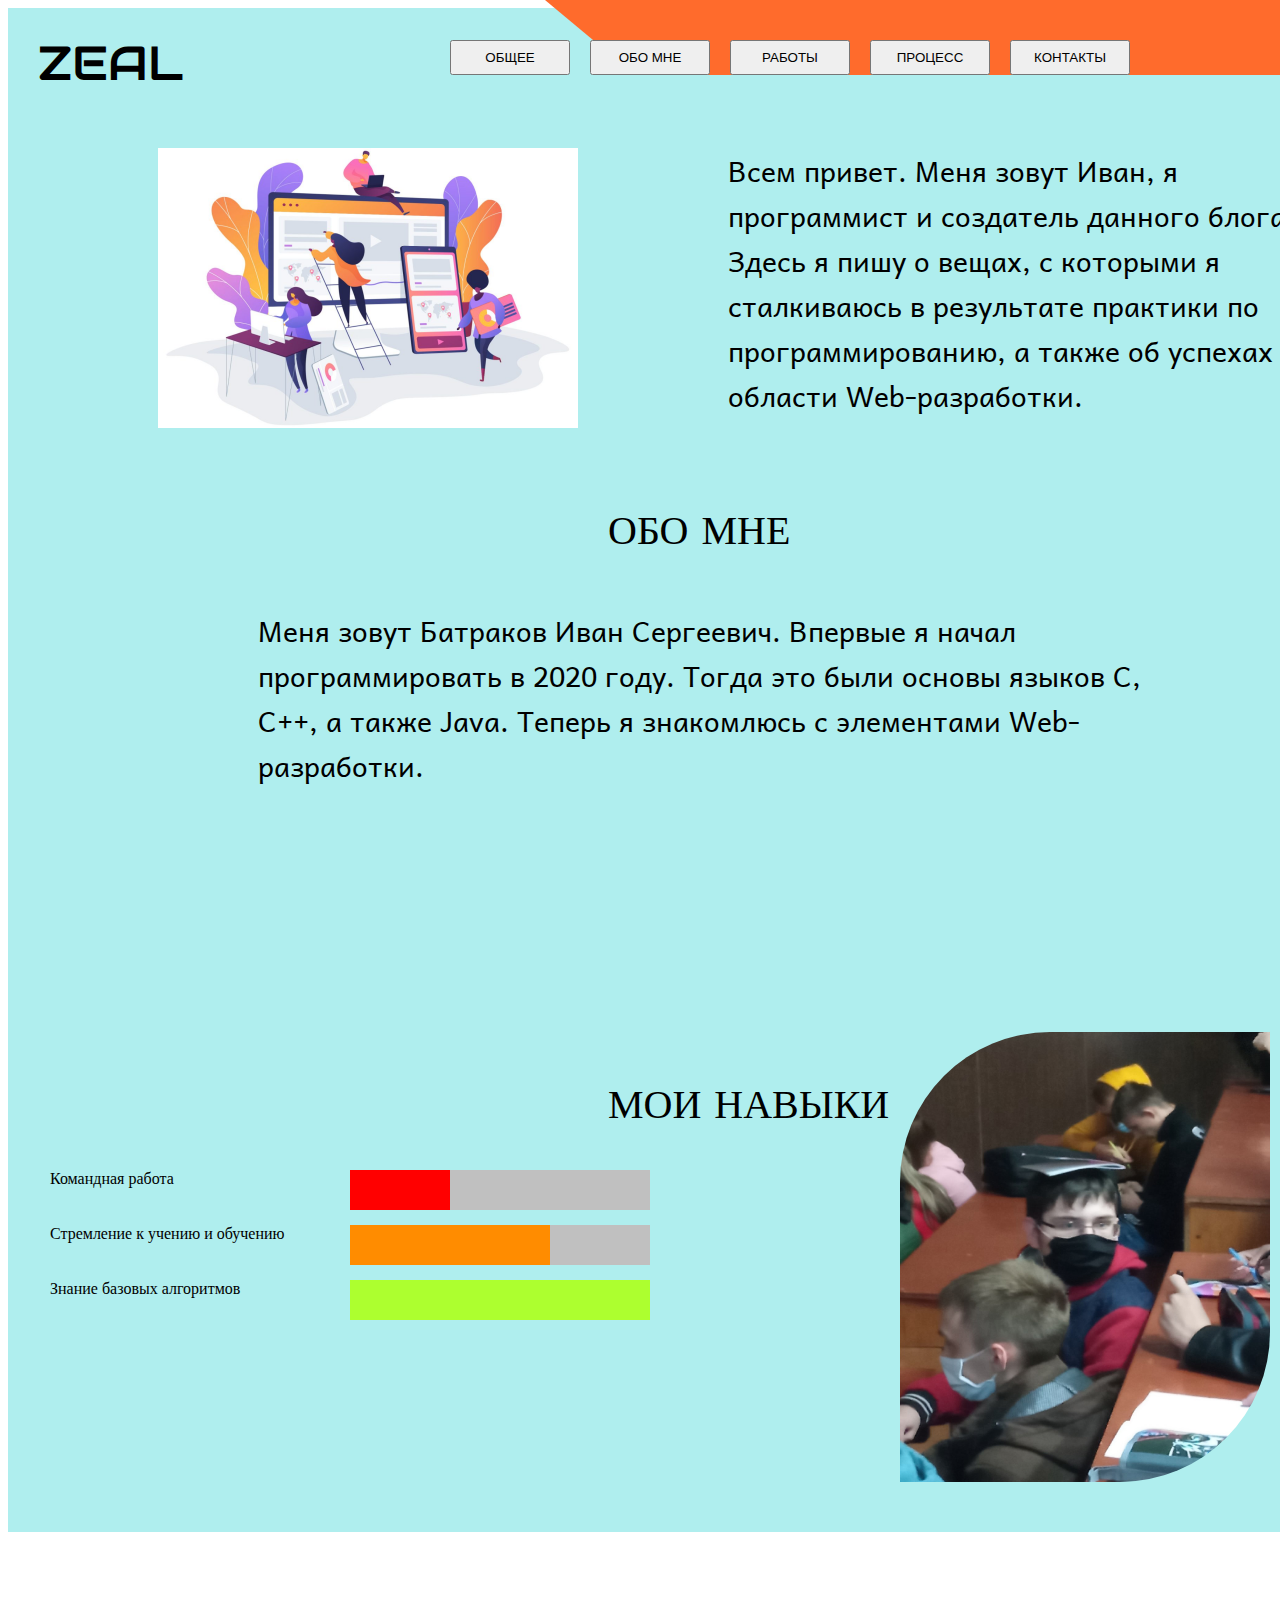
<file: HIVB/index.html>
<!DOCTYPE html>
<html lang="ru">
    <head>
        <meta charset="utf-8">
        <title>Батраков Иван ПИ-20-1</title>
        <link rel="stylesheet" href="style.css"/>
    </head>
    <body class="body">
        <header class="header">
            <div class="logo">
                <div>ZEAL</div>
            </div>
            <div class="buttons">
                <button class="button_1">ОБЩЕЕ</button>
                <button class="button_2">ОБО МНЕ</button>
                <button class="button_3">РАБОТЫ</button>
                <button class="button_4">ПРОЦЕСС</button>
                <button class="button_5">КОНТАКТЫ</button>
            </div>
        </header>
        <based class="based">
            <img class="img_2" src="imgs/img_2.png" alt="img_2"/>
            <div class="creator">
                Всем привет. Меня зовут Иван, я программист и создатель 
                данного блога. Здесь я пишу о вещах, с которыми я 
                сталкиваюсь в результате практики по программированию, 
                а также об успехах в области Web-разработки.
            </div>
        </based>
        <hello class="hello">
            <div class="header_1">ОБО МНЕ</div>
            <div class="about_me">
                Меня зовут Батраков Иван Сергеевич.
                Впервые я начал программировать в 2020 году.
                Тогда это были основы языков C, C++, а также Java.
                Теперь я знакомлюсь с элементами Web-разработки.
            </div>
        </hello>
        <my_skills class="my_skills">
            <div class="header_2">МОИ НАВЫКИ</div>
	    <div class="skills">
                <div class="skill_1">Командная работа</div>
                <div class="skill_2">Стремление к учению и обучению</div>
                <div class="skill_3">Знание базовых алгоритмов</div>
                <div class="lv_11"></div>
                <div class="lv_12"></div>
            	<div class="lv_13"></div>
            	<div class="lv_21"></div>
            	<div class="lv_22"></div>
            	<div class="lv_23"></div>
           	<div class="lv_31"></div>
           	<div class="lv_32"></div>
           	<div class="lv_33"></div>
            </div>
            <img class="img_4" src="imgs/img_4.jpg" alt="img_4"/>
        </my_skills>
    </body>
</html>
</file>
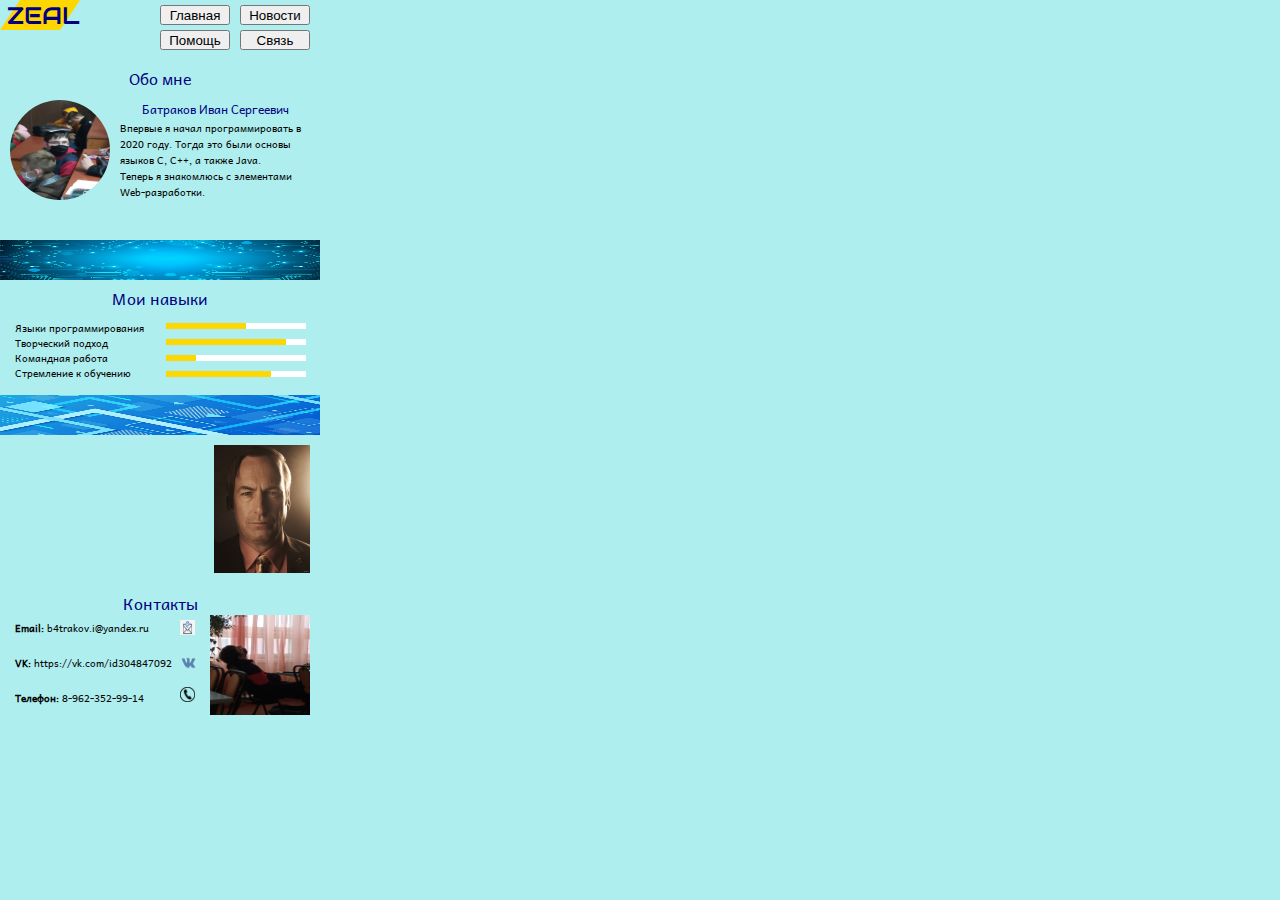
<file: LR№1/m_index.html>
<!DOCTYPE html>
<html lang="ru">
    <head>
        <meta charset="utf-8">
        <title>Батраков Иван ПИ-20-1</title>
        <link rel="stylesheet" href="m_style.css"/>
    </head>
    <body class="body">
        <header class="header">
            <div class="logo">
                <div>ZEAL</div>
            </div>
            <div class="buttons">
                <button class="btn1">Главная</button>
                <button class="btn2">Новости</button>
                <button class="btn3">Помощь</button>
                <button class="btn4">Связь</button>
            </div>
        </header> 

        <div class="greeting">
            <div class="hd hd1">Обо мне</div>
            <img class="img1" src="imgs/img1.jpg" alt="img1"/>
            <div class="aboutme">
                <div class="myname">Батраков Иван Сергеевич</div>
                <div class="text">
                    Впервые я начал программировать в 2020 году.
                    Тогда это были основы языков C, C++, а также Java.
                    <br/> Теперь я знакомлюсь с элементами <br/> Web-разработки.
                </div>   
            </div>
        </div>

        <img class="bgd2" src="imgs/bgd2.jpg" alt="bgd2"/>

        <div class="myskills">
            <div class="hd hd2">Мои навыки</div>
            <div class="list">
                <div class="skl1">Языки программирования</div>
                <div class="skl2">Творческий подход</div>
                <div class="skl3">Командная работа</div>
                <div class="skl4">Стремление к обучению</div>
            </div>
            <div class="levels">
                <div class="lvl1"></div>
                <div class="lvl2"></div>
                <div class="lvl3"></div>
                <div class="lvl4"></div>
                <div class="lv1"></div>
                <div class="lv2"></div>
                <div class="lv3"></div>
                <div class="lv4"></div>
            </div>
        </div>

        <img class="bgd3" src="imgs/bgd3.jpg" alt="bgd3"/>

        <div class="media">
            <img class="img2" src="imgs/img2.jpg" alt="img2"/>
            <iframe
                width="192" height="108" align="left"
   		src="https://www.youtube.com/embed/orPVhZUB_XM" 
    		title="YouTube video player" frameborder="0" 
    		allow="accelerometer; autoplay; clipboard-write; 
    		encrypted-media; gyroscope; picture-in-picture" allowfullscreen>
            </iframe>
        </div>

        <div class="basement">
            <div class="hd hd3">Контакты</div>
            <img class="img3" src="imgs/img3.jpg" alt="img3"/>
            <div class="contacts">
                <div class="email"><b> Email: </b> b4trakov.i@yandex.ru</div>
                <div class="vk"><b> VK: </b> https://vk.com/id304847092</div>
                <div class="phone"><b> Телефон: </b> 8-962-352-99-14</div>
                <img class="icon1" src="imgs/icon1.png" alt="icon1"/>
                <img class="icon2" src="imgs/icon2.png" alt="icon2"/>
                <img class="icon3" src="imgs/icon3.png" alt="icon3"/>
            </div>
        </div>
    </body>
<html>
</file>
<file: HIVB/style.css>
@font-face{
    font-family: 'Audiowide';
    font-style: normal;
    font-weight: normal;
    src: local('Audiowide'),
        url(fonts/Audiowide.woff2) format('woff2'),
        url(fonts/Audiowide.woff) format('woff');
}
@font-face{
    font-family: 'Andika';
    font-style: normal;
    font-weight: normal;
    src: local('Andika'),
        url(fonts/Andika.woff2) format('woff2'),
        url(fonts/Andika.woff) format('woff');
}
.body{
    height: 3072px;
    width: 1440px;
}
.header{
    height: 100px;
    width: 1440px;
    align-items: flex-start;
    display: flex;
    background-color: #AFEEEE;
}
.logo{
    height: 50px;
    width: 150px;
    position: relative;
    top: 25px;
    left: 30px;
    font-family:'Audiowide';
    font-style: normal;
    font-weight: 400;
    font-size: 48px;
    line-height: 60px;
}
.buttons{
    position: absolute;
    align-items:flex-end;
    display:flex;
    height: 75px;
    width: 900px;
    left: 540px;
    top: 0px;
    background-image:url(imgs/img_1.svg);
    background-size: 100% 100%;
}
.button_1{
    position: relative;
    height: 35px;
    width: 120px;
    right: 90px;
}
.button_2{
    position: relative;
    height: 35px;
    width: 120px;
    right: 70px;
}
.button_3{
    position: relative;
    height: 35px;
    width: 120px;
    right: 50px;
}
.button_4{
    position: relative;
    height: 35px;
    width: 120px;
    right: 30px;
}
.button_5{
    position: relative;
    height: 35px;
    width: 120px;
    right: 10px;
}
.based{
    height: 350px;
    width: 1440px;
    align-items:flex-start;
    display: flex;
    background-color: #AFEEEE;
}
.img_2{
    position: relative;
    height: 280px;
    width: 420px;
    left: 150px;
    top: 40px;
}
.creator{
    position: relative;
    min-height: 280px;
    width: 600px;
    top: 40px;
    left: 300px;
    font-family:'Andika';
    font-style: normal;
    font-weight: 400;
    font-size: 28px;
    line-height: 45px;
}
.hello{
    height: 574px;
    width:1440px;
    align-items: flex-start;
    display:flex;
    background-color: #AFEEEE;
}
.header_1{
    position: relative;
    height: 70px;
    width: 250px;
    top: 40px;
    left: 600px;
    font-family:'Audiowide';
    font-style: normal;
    font-weight: 400;
    font-size: 40px;
    line-height: 64px;
}
.about_me{
    position: relative;
    height: 180px;
    width: 900px;
    top: 150px;
    font-family:'Andika';
    font-style: normal;
    font-weight: 400;
    font-size: 28px;
    line-height: 45px;
}
.my_skills{
    align-items: flex-start;
    display: flex;
    height: 500px;
    width: 1440px;
    background-color: #AFEEEE;
}
.header_2{
    position: relative;
    height: 70px;
    width: 300px;
    top: 40px;
    left: 600px;
    font-family:'Audiowide';
    font-style: normal;
    font-weight: 400;
    font-size: 40px;
    line-height: 64px;
}
.skills{
    align-items: flex-start;
    display: flex;
    position: absolute;
    height: 240px;
    width: 600px;
    top:1170px;
    left:50px;
}
.skill_1{
    position: absolute;
    height: 40px;
    width: 550px;
    top: 0px;
    left: 0px;
}
.skill_2{
    position: absolute;
    height: 40px;
    width: 550px;
    top: 55px;
    left: 0px;
}
.skill_3{
    position: absolute;
    height: 40px;
    width: 550px;
    top: 110px;
    left: 0px;
}
.lv_11{
    position: absolute;
    height: 40px;
    width: 100px;
    top: 0px;
    left: 300px;
    background-color: #FF0000;
}
.lv_12{
    position: absolute;
    height: 40px;
    width: 100px;
    top: 0px;
    left: 400px;
    background-color: #C0C0C0;
}
.lv_13{
    position: absolute;
    height: 40px;
    width: 100px;
    top: 0px;
    left: 500px;
    background-color: #C0C0C0;
}
.lv_21{
    position: absolute;
    height: 40px;
    width: 100px;
    top:55px;
    left:300px;
    background-color:#FF8C00;
}
.lv_22{
    position: absolute;
    height: 40px;
    width: 100px;
    top:55px;
    left:400px;
    background-color:#FF8C00;
}
.lv_23{
    position: absolute;
    height: 40px;
    width: 100px;
    top:55px;
    left:500px;
    background-color:#C0C0C0;
}
.lv_31{
    position: absolute;
    height: 40px;
    width: 100px;
    top:110px;
    left:300px;
    background-color:#ADFF2F;
}
.lv_32{
    position: absolute;
    height: 40px;
    width: 100px;
    top:110px;
    left:400px;
    background-color:#ADFF2F;
}
.lv_33{
    position: absolute;
    height: 40px;
    width: 100px;
    top:110px;
    left:500px;
    background-color:#ADFF2F;
}
.img_4{
    position: absolute;
    width: 370px;
    height: 450px;
    border-bottom-right-radius: 150px;
    border-top-left-radius: 150px;
    top: 1074 px;
    left: 900px;
}
</file>
<file: LR№1/m_style.css>
@font-face{
    font-family: 'Audiowide';
    font-style: normal;
    font-weight: normal;
    src: local('Audiowide'),
        url(fonts/Audiowide.woff2) format('woff2'),
        url(fonts/Audiowide.woff) format('woff');
}
@font-face{
    font-family: 'Andika';
    font-style: normal;
    font-weight: normal;
    src: local('Andika'),
        url(fonts/Andika.woff2) format('woff2'),
        url(fonts/Andika.woff) format('woff');
}
.body{
    position: relative;
    width: 100%;
    height: 725px;
    background: #AFEEEE;
    margin: 0;
    padding: 0;
    font-family:'Andika';
    font-style: normal;
    font-weight: 400;
    height: fit-content;
    color: #000000;
}
.header{
    position: absolute;
    width: 320px;
    height: 60px;
    left: 0px;
    top: 0px;
}
.hd{
    position: absolute;
    font-size: 16px;
    line-height: 26px;
    text-align: center;
    color: #000080;
}
.logo{
    position: absolute;
    width: 80px;
    height: 30px;
    left: 0px;
    top: 0px;
    font-family: 'Audiowide';
    font-size: 24px;
    line-height: 31px;
    text-align: right;
    color: #000080;
    background-image:url(imgs/bgd1.svg);
    background-size: 100% 100%;
}
.buttons{
    position: absolute;
    width: 170px;
    height: 60px;
    right: 0px;
    top: 0px;
    font-size: 12px;
    line-height: 19px;
    display: flex;
    align-items: center;
    text-align: center;
}
.btn1{
    position: absolute;
    width: 70px;
    height: 20px;
    left: 10px;
    top: 5px;
}
.btn2{
    position: absolute;
    width: 70px;
    height: 20px;
    right: 10px;
    top: 5px;
}
.btn3{
    position: absolute;
    width: 70px;
    height: 20px;
    left: 10px;
    top: 30px;
}
.btn4{
    position: absolute;
    width: 70px;
    height: 20px;
    right: 10px;
    top: 30px;
}
.greeting{
    position: absolute;
    width: 320px;
    height: 180px;
    left: 0px;
    top: 60px;   
}
.hd1{
    width: 70px;
    height: 25px;
    left: 125px;
    top: 5px;
}
.img1{
    position: absolute;
    position: absolute;
    width: 100px;
    height: 100px;
    left: 10px;
    top: 40px;
    border-radius: 100px;
}
.aboutme{
    position: absolute;
    width: 190px;
    height: 100px;
    right: 10px;
    top: 40px;
}
.myname{
    position: absolute;
    width: 190px;
    height: 15px;
    left: 0px;
    top: 0px;
    font-size: 12px;
    line-height: 19px;
    text-align: center;
    color: #000080;
}
.text{
    position: absolute;
    width: 190px;
    height: 80px;
    left: 0px;
    top: 20px;
    font-size: 10px;
    line-height: 16px;
}
.bgd2{
    position: absolute;
    width: 320px;
    height: 40px;
    left: 0px;
    top: 240px;
}
.myskills{
    position: absolute;
    width: 320px;
    height: 115px;
    left: 0px;
    top: 280px;
}
.hd2{
    width: 100px;
    height: 25px;
    left: 110px;
    top: 5px;
}
.list{
    position: absolute;
    width: 140px;
    height: 70px;
    left: 10px;
    top: 35px;
    font-size: 10px;
    line-height: 16px;
    display: flex;
    align-items: flex-end;
}
.skl1{
    position: absolute;
    width: 135px;
    height: 15px;
    left: 5px;
    top: 5px;
}
.skl2{
    position: absolute;
    width: 135px;
    height: 15px;
    left: 5px;
    top: 20px;
}
.skl3{
    position: absolute;
    width: 135px;
    height: 15px;
    left: 5px;
    top: 35px;
}
.skl4{
    position: absolute;
    width: 135px;
    height: 15px;
    left: 5px;
    top: 50px;
}
.levels{
    position: absolute;
    width: 150px;
    height: 70px;
    right: 10px;
    top: 35px;
}
.lvl1{
    position: absolute;
    width: 80px;
    height: 6px;
    left: 6px;
    top: 8px;
    background: #FFD700;
}
.lvl2{
    position: absolute;
    width: 120px;
    height: 6px;
    left: 6px;
    top: 24px;
    background: #FFD700;
}
.lvl3{
    position: absolute;
    width: 30px;
    height: 6px;
    left: 6px;
    top: 40px;
    background: #FFD700;
}
.lvl4{
    position: absolute;
    width: 105px;
    height: 6px;
    left: 6px;
    top: 56px;
    background: #FFD700;
}
.lv1{
    position: absolute;
    width: 60px;
    height: 6px;
    right: 4px;
    top: 8px;
    background: #FFFFFF;
}
.lv2{
    position: absolute;
    width: 20px;
    height: 6px;
    right: 4px;
    top: 24px;
    background: #FFFFFF;
}
.lv3{
    position: absolute;
    width: 110px;
    height: 6px;
    right: 4px;
    top: 40px;
    background: #FFFFFF;
}
.lv4{
    position: absolute;
    width: 35px;
    height: 6px;
    right: 4px;
    top: 56px;
    background: #FFFFFF;
}
.bgd3{
    position: absolute;
    width: 320px;
    height: 40px;
    left: 0px;
    top: 395px;
}
.media{
    position: absolute;
    width: 320px;
    height: 150px;
    left: 0px;
    top: 435px;
}
.img2{
    position: absolute;
    width: 96px;
    height: 128px;
    right: 10px;
    top: 10px;
}
.basement{
    position: absolute;
    width: 320px;
    height: 140px;
    left: 0px;
    top: 585px;
}
.hd3{
    width: 80px;
    height: 25px;
    left: 120px;
    top: 5px;
}
.img3{
    position: absolute;
    width: 100px;
    height: 100px;
    right: 10px;
    top: 30px;
}
.contacts{
    position: absolute;
    width: 190px;
    height: 100px;
    left: 10px;
    top: 30px;
    font-size: 10px;
    line-height: 16px;
    color: #000000;
}
.email{
    position: absolute;
    width: 160px;
    height: 15px;
    left: 5px;
    top: 5px;
}
.vk{
    position: absolute;
    width: 160px;
    height: 15px;
    left: 5px;
    top: 40px;
}
.phone{
    position: absolute;
    width: 160px;
    height: 15px;
    left: 5px;
    top: 75px;
}
.icon1{
    position: absolute;
    width: 15px;
    height: 15px;
    left: 170px;
    top: 5px;
}
.icon2{
    position: absolute;
    width: 15px;
    height: 15px;
    left: 170.5px;
    top: 40px;
}
.icon3{
    position: absolute;
    width: 15px;
    height: 15px;
    left: 170px;
    top: 72px;
}
</file>
